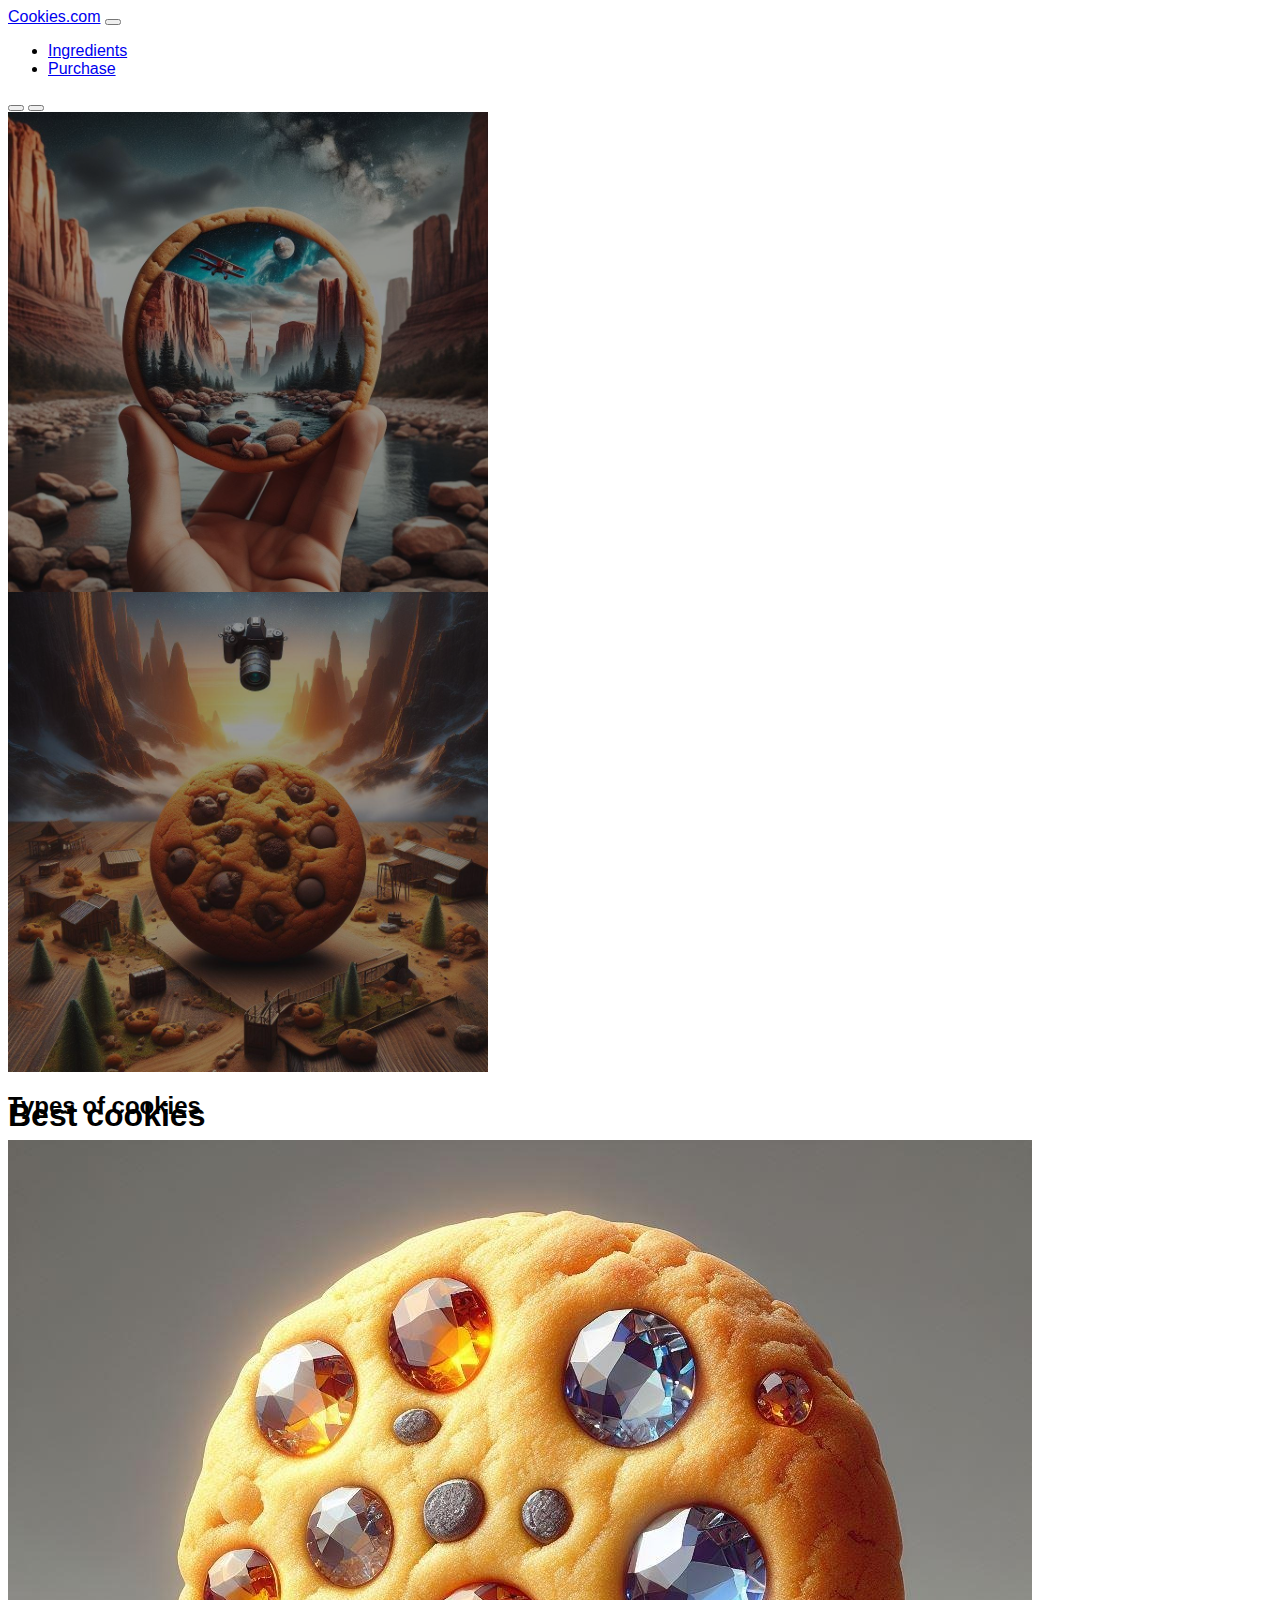
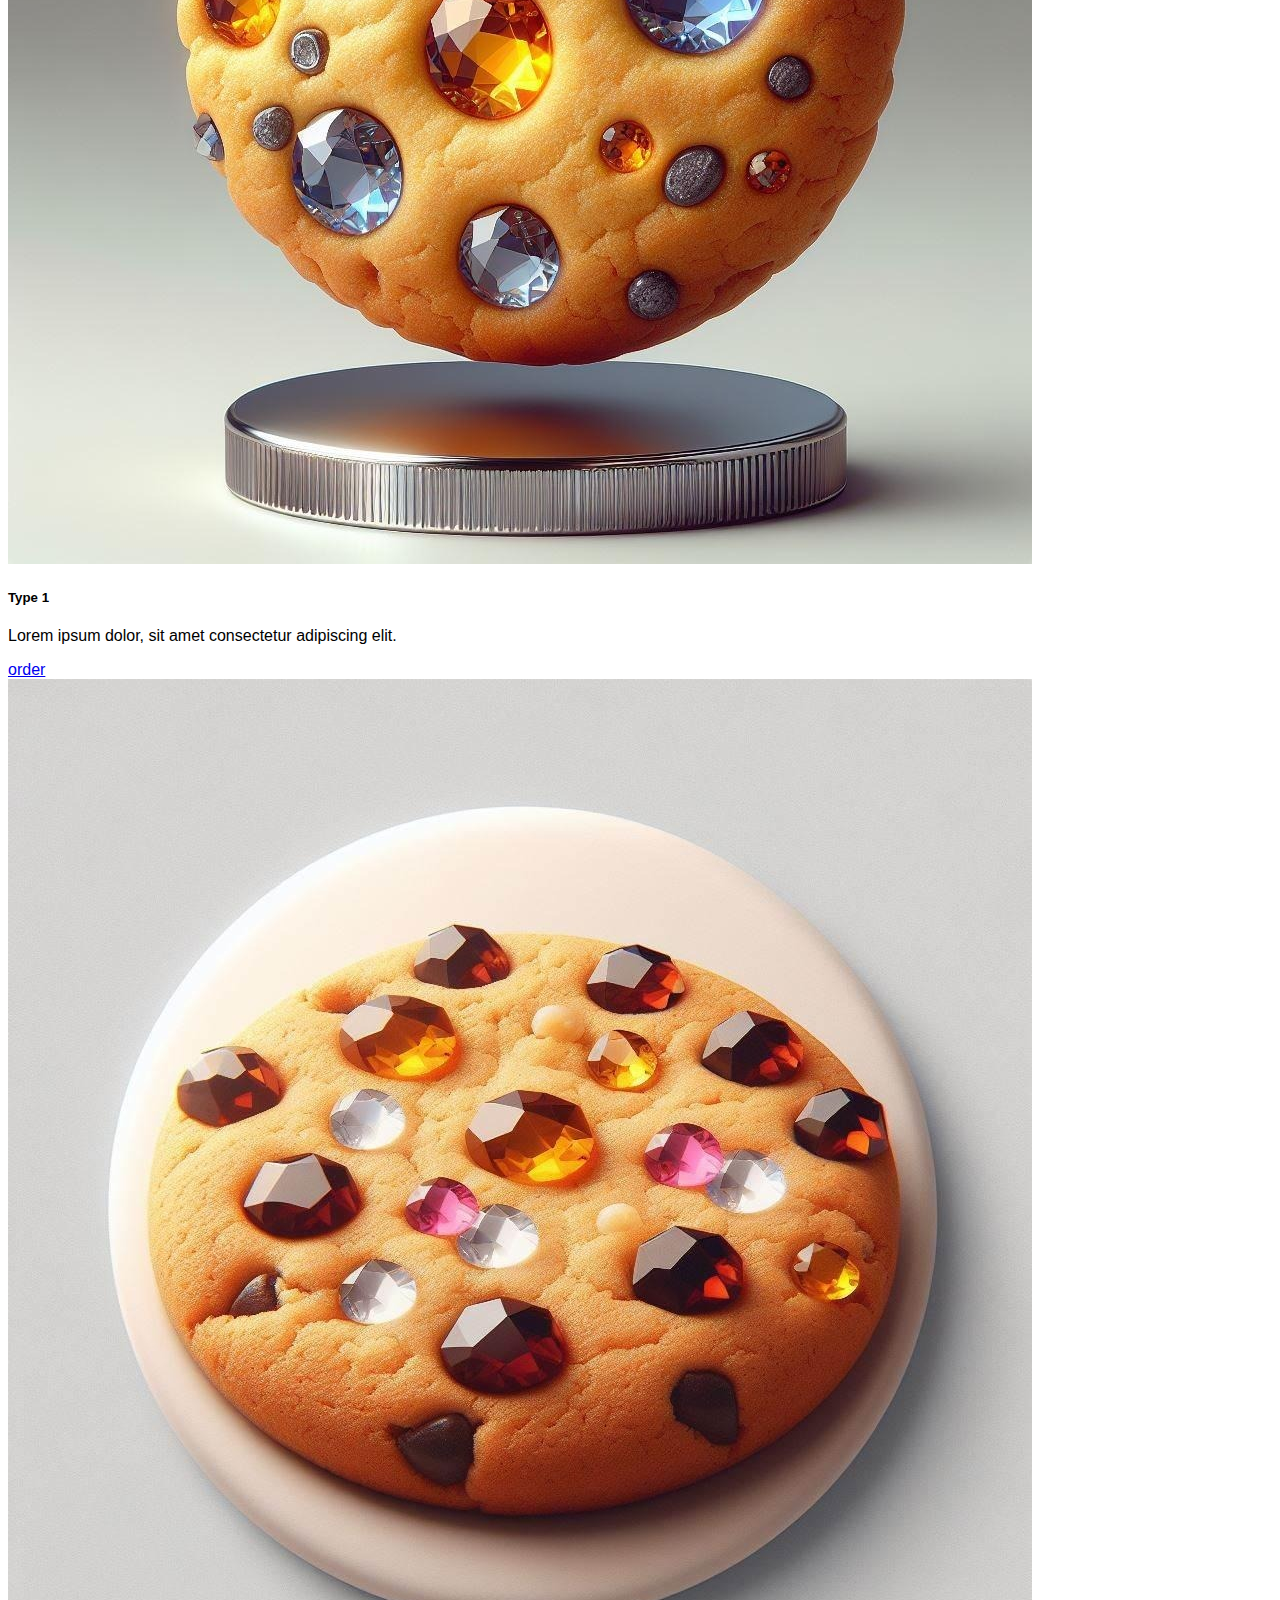
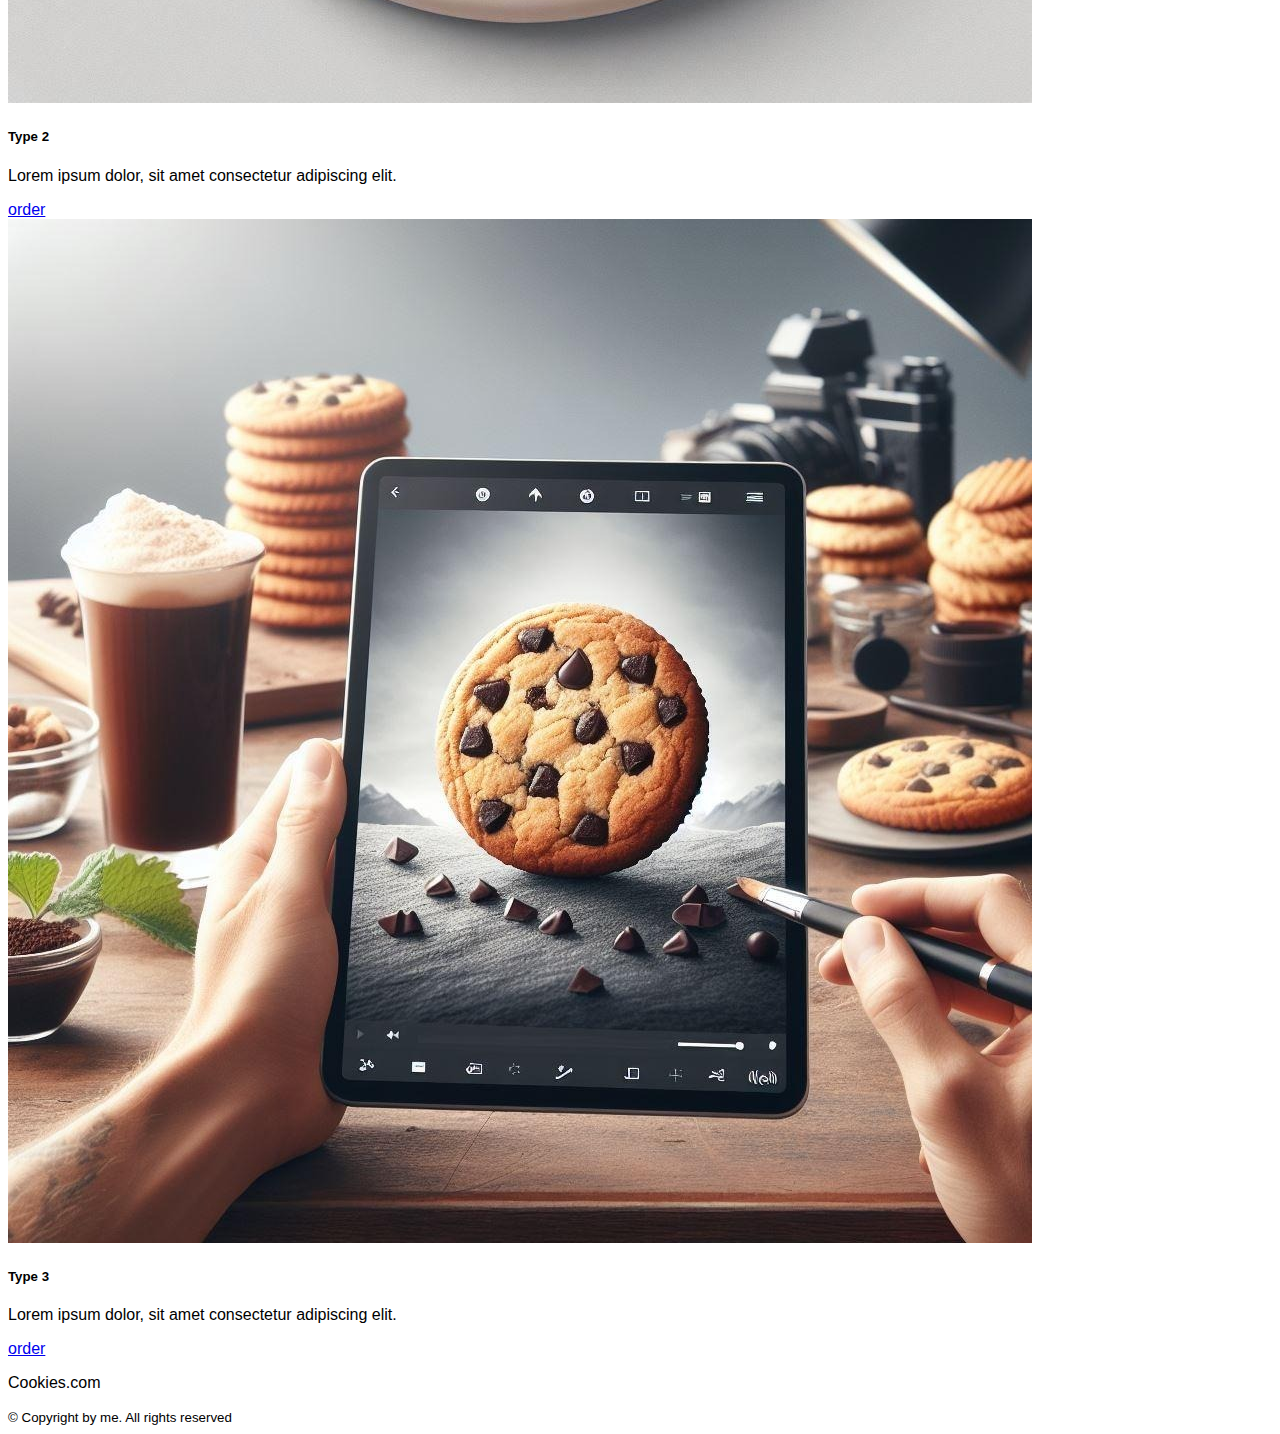
<file: index.html>
<!DOCTYPE html>

<html lang="en">

<head>
    <meta charset="UTF-8">
    <meta name="viewport" content="width=device-width, initial-scale=1.0">
    <title>Cookies.com - Best cookies</title>

    <link rel="stylesheet" href="queries.css">
    <link rel="stylesheet" href="styles.css">
    <link href="https://cdn.jsdelivr.net/npm/bootstrap@5.3.2/dist/css/bootstrap.min.css" rel="stylesheet" integrity="sha384-T3c6CoIi6uLrA9TneNEoa7RxnatzjcDSCmG1MXxSR1GAsXEV/Dwwykc2MPK8M2HN" crossorigin="anonymous">
</head>
    <body>
        <!--------------------   HEADER   -------------------->

        <header>
            
            <nav class="navbar navbar-expand-sm navbar-dark bg-dark">
                <div class="container">
                    
                    <a class="navbar-brand" href="index.html">Cookies.com</a>

                    <button class="navbar-toggler" type="button" data-bs-toggle="collapse" data-bs-target="#navbarNav" aria-controls="navbarNav" aria-expanded="false" aria-label="Toggle navigation">
                        <span class="navbar-toggler-icon"></span>
                    </button>
                    
                    <div class="collapse navbar-collapse" id="navbarNav">
                    
                        <ul class="navbar-nav mt-0">
                            <li class="nav-item">
                                <a class="nav-link" href="ingredients.html">Ingredients</a>
                            </li>
                            <li class="nav-item">
                                <a class="nav-link" href="#types">Purchase</a>
                            </li>
                        </ul>
                    </div>
                </div>
            </nav>
        </header>

        <!-- MAIN -->

        <main>

            <section>
                <!-- SLIDE SHOW -->
                <div id="SlideShLight" class="carousel carousel-light slide">
                        
                    <div class="carousel-indicators">
                        <button type="button" data-bs-target="#SlideShLight" data-bs-slide-to="0" class="active" aria-current="true" aria-label="Slide 1"></button>
                        <button type="button" data-bs-target="#SlideShLight" data-bs-slide-to="1" aria-label="Slide 2"></button>
                    </div>

                    <div class="carousel-inner">
                        
                    <!-- First slide -->
                        <div class="carousel-item active ssitem" data-bs-interval="10000">
                            
                            <img src="img/SampleCookie4.jpeg" class="d-block w-100 ssimg">

                            <div class="carousel-caption top-0 mt-5">
                                <h1 class="fw-semibold mt-5 display-1 text-uppercase container">Cookies.com</h1>
                                <a class="btn btn-danger fw-semibold px-4 py-2 fs-5 mt-2" href="#types">ORDER</a>
                                <h6 class="mt-5 d-none d-sm-block">"Lorem ipsum dolor, sit amet consectetur adipisicing elit."</h6>
                            </div>

                        </div>

                        <!-- Second Slide -->
                        <div class="carousel-item ssitem" data-bs-interval="2000">
                            <img src="img/SampleCookie5.jpeg" class="d-block w-100 ssimg">
                            <div class="carousel-caption top-0 mt-5">
                                <h1 class="fw-semibold mt-5 display-1">Best cookies</h1>
                                <a class="btn btn-danger fw-semibold px-4 py-2 fs-5 mt-2" href="#types">ORDER</a>
                                <h6 class="mt-5 d-none d-sm-block">"Different Lorem ipsum dolor, sit amet consectetur adipisicing elit."</h6>
                            </div>
                        </div>
                    </div>
                </div>
            </section>

            <section id="types">
                <h2 class="text-center fw-semibold py-5">Types of cookies</h2>

                <div class="container">
                    <div class="row">

                        <div class="col-lg mx-2 mb-md-5">
                            <div class="card">
                                    <img src="img/SamplCookie0.jpeg" class="card-img-top">
                                    <div class="card-body">
                                        <h5 class="card-title">Type 1</h5>
                                        <p class="card-text">Lorem ipsum dolor, sit amet consectetur adipiscing elit.</p>
                                        <a href="products/prod1.html" class="btn btn-danger text-uppercase">order</a>
                                    </div>
                            </div>
                        </div>
                        
                        <div class="col-lg mx-2 mb-md-5">
                            <div class="card">
                                    <img src="img/SampleCookie.jpeg" class="card-img-top">
                                    <div class="card-body">
                                        <h5 class="card-title">Type 2</h5>
                                        <p class="card-text">Lorem ipsum dolor, sit amet consectetur adipiscing elit.</p>
                                        <a href="products/prod2.html" class="btn btn-danger text-uppercase">order</a>
                                    </div>
                            </div>
                        </div>

                        <div class="col-lg mx-2">
                            <div class="card">
                                    <img src="img/SampleCookie1.jpeg" class="card-img-top">
                                    <div class="card-body">
                                        <h5 class="card-title">Type 3</h5>
                                        <p class="card-text">Lorem ipsum dolor, sit amet consectetur adipiscing elit.</p>
                                        <a href="products/prod3.html" class="btn btn-danger text-uppercase">order</a>
                                    </div>
                            </div>
                        </div>

                    </div>
                </div>
            </section>
        </main>
    
        <!-- FOOTER -->
        <footer class="bg-dark py-5 mt-5">
            <div class="container text-light text-center">
                <p class="display-5 mb-3">Cookies.com</p>
                <small class="text-white-50">&copy; Copyright by me. All rights reserved</small>
            </div>

        </footer>
        <script src="https://cdn.jsdelivr.net/npm/bootstrap@5.3.2/dist/js/bootstrap.bundle.min.js" integrity="sha384-C6RzsynM9kWDrMNeT87bh95OGNyZPhcTNXj1NW7RuBCsyN/o0jlpcV8Qyq46cDfL" crossorigin="anonymous"></script>
    </body>
</html>
</file>
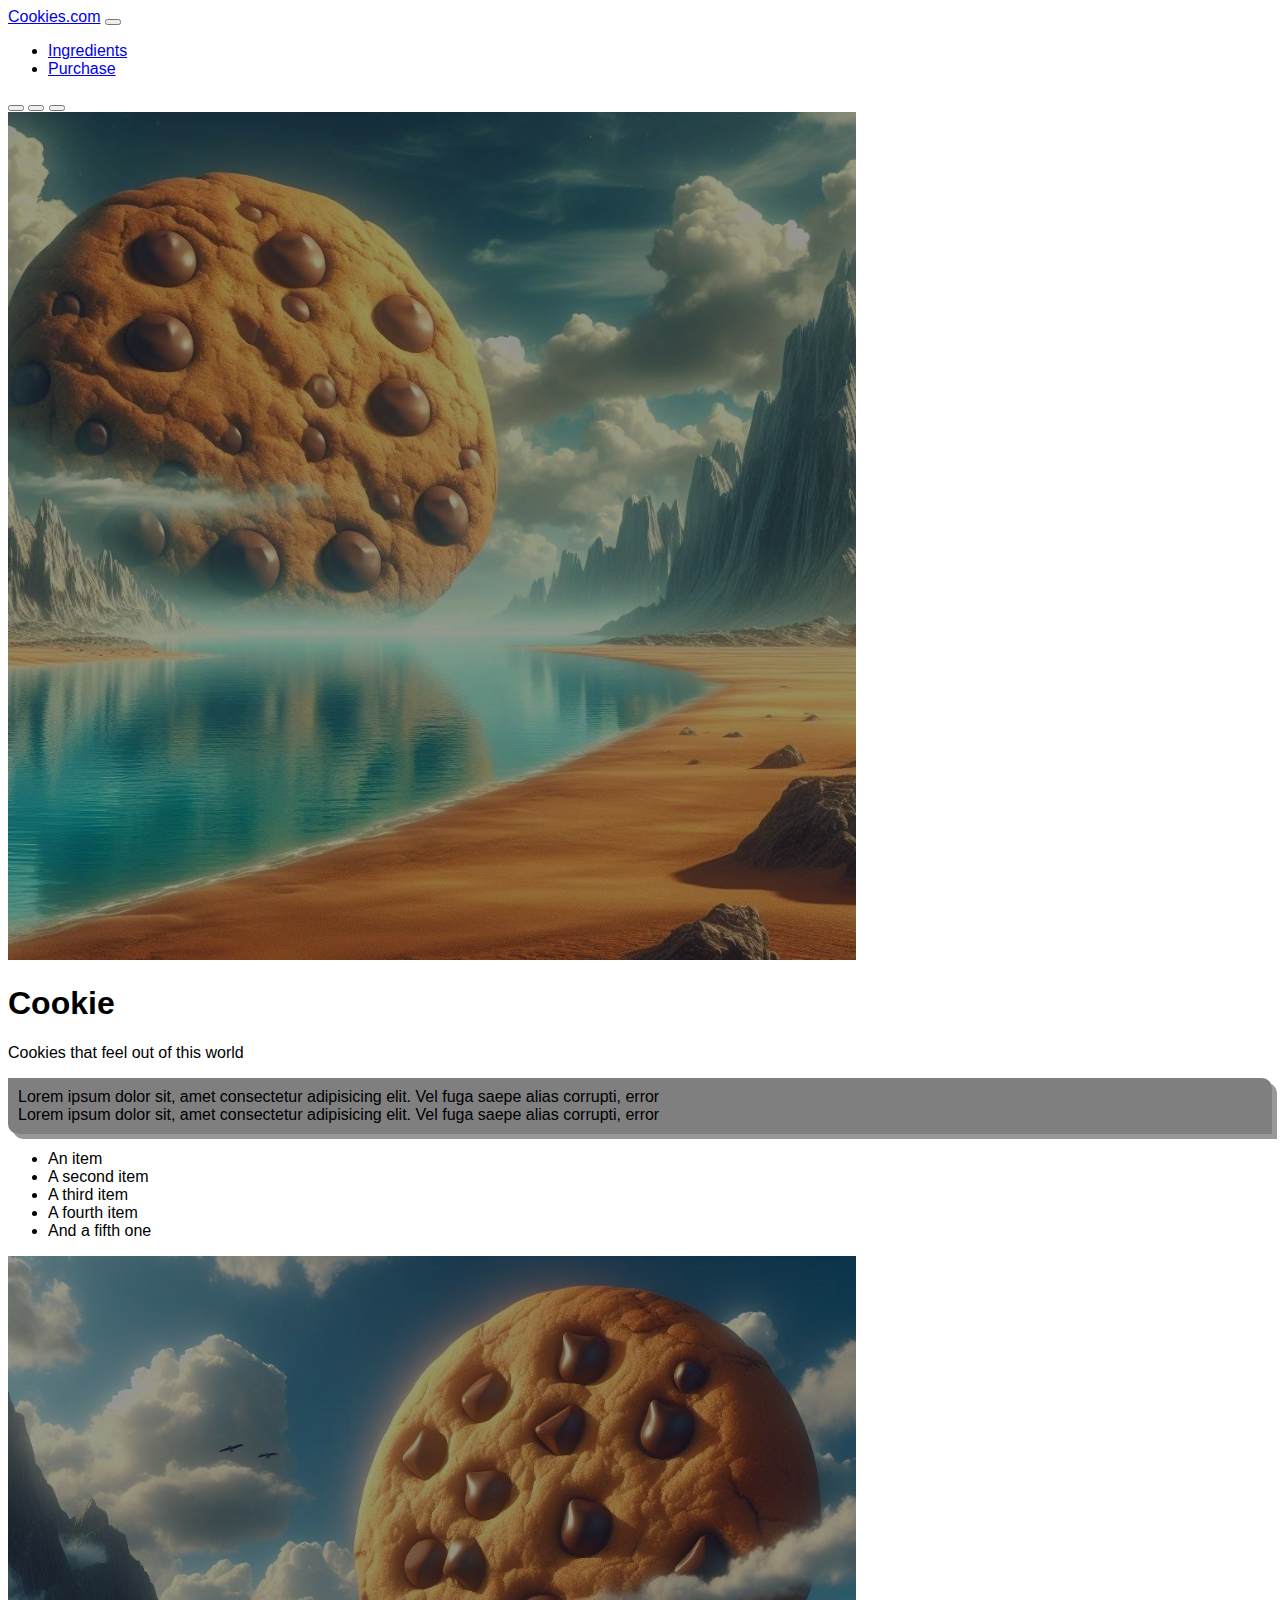
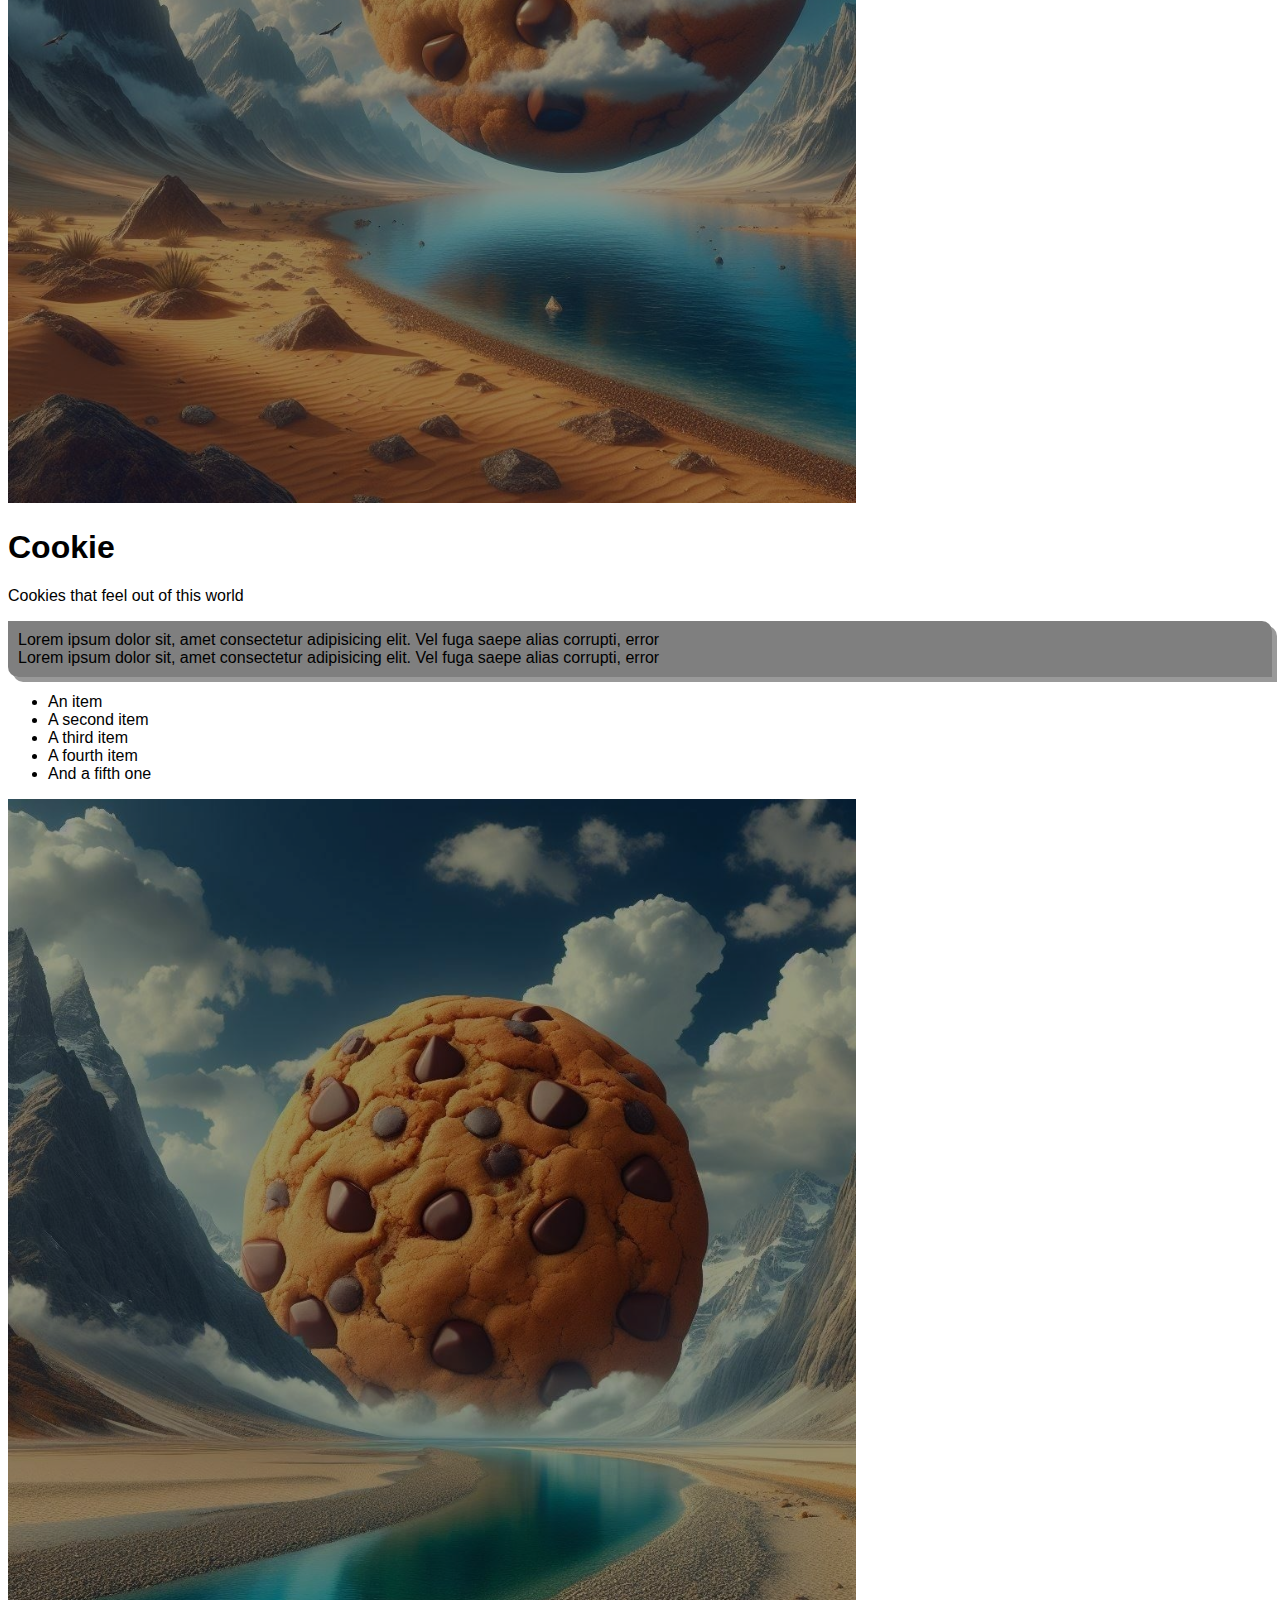
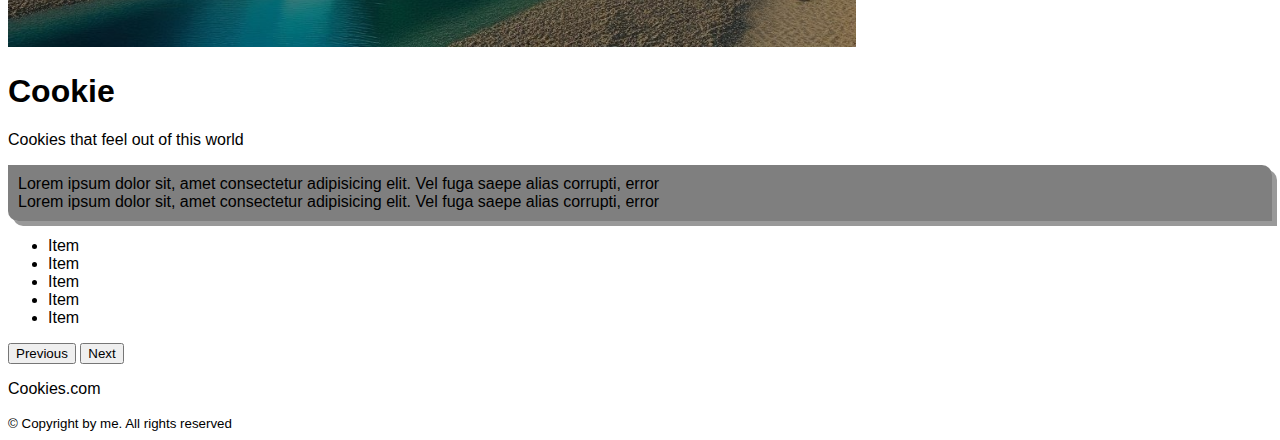
<file: ingredients.html>
<!DOCTYPE html>
<html lang="en">
<head>
    <meta charset="UTF-8">
    <meta name="viewport" content="width=device-width, initial-scale=1.0">
    <title>Cookies.com - Buy our cookies</title>

    <link rel="stylesheet" href="styles.css">
    <link rel="stylesheet" href="queries.css">
    <link href="https://cdn.jsdelivr.net/npm/bootstrap@5.3.2/dist/css/bootstrap.min.css" rel="stylesheet" integrity="sha384-T3c6CoIi6uLrA9TneNEoa7RxnatzjcDSCmG1MXxSR1GAsXEV/Dwwykc2MPK8M2HN" crossorigin="anonymous">
</head>
    <body>
        <header>
            <nav class="navbar navbar-expand-sm navbar-dark bg-dark">
                <div class="container">
                    
                    <a class="navbar-brand" href="index.html">Cookies.com</a>

                    <button class="navbar-toggler" type="button" data-bs-toggle="collapse" data-bs-target="#navbarNav" aria-controls="navbarNav" aria-expanded="false" aria-label="Toggle navigation">
                        <span class="navbar-toggler-icon"></span>
                    </button>
                    
                    <div class="collapse navbar-collapse" id="navbarNav">
                    
                        <ul class="navbar-nav mt-0">
                            <li class="nav-item">
                                <a class="nav-link" href="ingredients.html">Ingredients</a>
                            </li>
                            <li class="nav-item">
                                <a class="nav-link" href="index.html#types">Purchase</a>
                            </li>
                        </ul>
                    </div>
                </div>
            </nav>
        </header>

        <main>
            <div id="carouselExampleIndicators" class="carousel slide">
                <div class="carousel-indicators">
                    <button type="button" data-bs-target="#carouselExampleIndicators" data-bs-slide-to="0" class="active" aria-current="true" aria-label="Slide 1"></button>
                    <button type="button" data-bs-target="#carouselExampleIndicators" data-bs-slide-to="1" aria-label="Slide 2"></button>
                    <button type="button" data-bs-target="#carouselExampleIndicators" data-bs-slide-to="2" aria-label="Slide 3"></button>
                </div>
                <div class="carousel-inner">
                
                    <div class="carousel-item active">
                        <img src="img/SampleCookie8.jpeg" class="d-block w-100" style="max-height: 94.2vh; object-fit: cover; filter: brightness(0.6);">
                        <div class="carousel-caption top-0 mt-5">
                            <h1 class="fw-semibold display-1">Cookie</h1>
                            <p>Cookies that feel out of this world</p>

                            <div class="container text-center">
                                <div class="row">
                                    <div class="col-md mt-5">
                                        <p class="text-ss">
                                        Lorem ipsum dolor sit, amet consectetur adipisicing elit. Vel fuga saepe alias corrupti, error <br>
                                        Lorem ipsum dolor sit, amet consectetur adipisicing elit. Vel fuga saepe alias corrupti, error <br>
                                        </p>
                                        </div>
                                <div class="col mt-5 d-block d-sm-block">
                                        <ul class="list-group float-end w-75 cancel-form " data-bs-theme="dark">
                                            <li class="list-group-item">An item</li>
                                            <li class="list-group-item">A second item</li>
                                            <li class="list-group-item">A third item</li>
                                            <li class="list-group-item">A fourth item</li>
                                            <li class="list-group-item">And a fifth one</li>
                                        </ul>
                                    </div>
                                </div>
                            </div>
                        </div>
                    </div>
                
                <div class="carousel-item">
                    <img src="img/SampleCookie7.jpeg" class="d-block w-100" style="max-height: 94.2vh; object-fit: cover; filter: brightness(0.6);">
                    <div class="carousel-caption top-0 mt-5">
                        <h1 class="fw-semibold display-1">Cookie</h1>
                        <p>Cookies that feel out of this world</p>

                        <div class="container text-center">
                            <div class="row">
                                <div class="col-md mt-5">
                                    <p class="text-ss">
                                        Lorem ipsum dolor sit, amet consectetur adipisicing elit. Vel fuga saepe alias corrupti, error <br>
                                        Lorem ipsum dolor sit, amet consectetur adipisicing elit. Vel fuga saepe alias corrupti, error <br>
                                    </p>
                                    </div>
                            <div class="col mt-5 d-block d-sm-block">
                                    <ul class="list-group float-end w-75 cancel-form " data-bs-theme="dark">
                                        <li class="list-group-item">An item</li>
                                        <li class="list-group-item">A second item</li>
                                        <li class="list-group-item">A third item</li>
                                        <li class="list-group-item">A fourth item</li>
                                        <li class="list-group-item">And a fifth one</li>
                                    </ul>
                                </div>
                            </div>
                        </div>
                    </div>
                </div>
                
                <div class="carousel-item">
                    <img src="img/SampleCookie9.jpeg" class="d-block w-100" style="max-height: 94.2vh; object-fit: cover; filter: brightness(0.6);">
                    <div class="carousel-caption top-0 mt-5">
                        <h1 class="fw-semibold display-1">Cookie</h1>
                        <p>Cookies that feel out of this world</p>

                        <div class="container text-center">
                            <div class="row">
                                <div class="col-md mt-5">
                                    <p class="text-ss">
                                        Lorem ipsum dolor sit, amet consectetur adipisicing elit. Vel fuga saepe alias corrupti, error <br>
                                        Lorem ipsum dolor sit, amet consectetur adipisicing elit. Vel fuga saepe alias corrupti, error <br>
                                    </p>
                                </div>
                            <div class="col mt-5 d-block d-sm-block">
                                    <ul class="list-group float-end w-75 cancel-form " data-bs-theme="dark">
                                        <li class="list-group-item">Item</li>
                                        <li class="list-group-item">Item</li>
                                        <li class="list-group-item">Item</li>
                                        <li class="list-group-item">Item</li>
                                        <li class="list-group-item">Item</li>
                                    </ul>
                                </div>
                            </div>
                        </div>
                    </div>
                </div>
                
                <button class="carousel-control-prev" type="button" data-bs-target="#carouselExampleIndicators" data-bs-slide="prev">
                    <span class="carousel-control-prev-icon" aria-hidden="true"></span>
                    <span class="visually-hidden">Previous</span>
                </button>
                <button class="carousel-control-next" type="button" data-bs-target="#carouselExampleIndicators" data-bs-slide="next">
                    <span class="carousel-control-next-icon" aria-hidden="true"></span>
                    <span class="visually-hidden">Next</span>
                </button>
            </div>

        </main>

                <!-- FOOTER -->
                <footer class="bg-dark py-5 mt-5">
                    <div class="container text-light text-center">
                        <p class="display-5 mb-3">Cookies.com</p>
                        <small class="text-white-50">&copy; Copyright by me. All rights reserved</small>
                    </div>
        
                </footer>
        
        <script src="https://cdn.jsdelivr.net/npm/bootstrap@5.3.2/dist/js/bootstrap.bundle.min.js" integrity="sha384-C6RzsynM9kWDrMNeT87bh95OGNyZPhcTNXj1NW7RuBCsyN/o0jlpcV8Qyq46cDfL" crossorigin="anonymous"></script>
    </body>
</html>
</file>
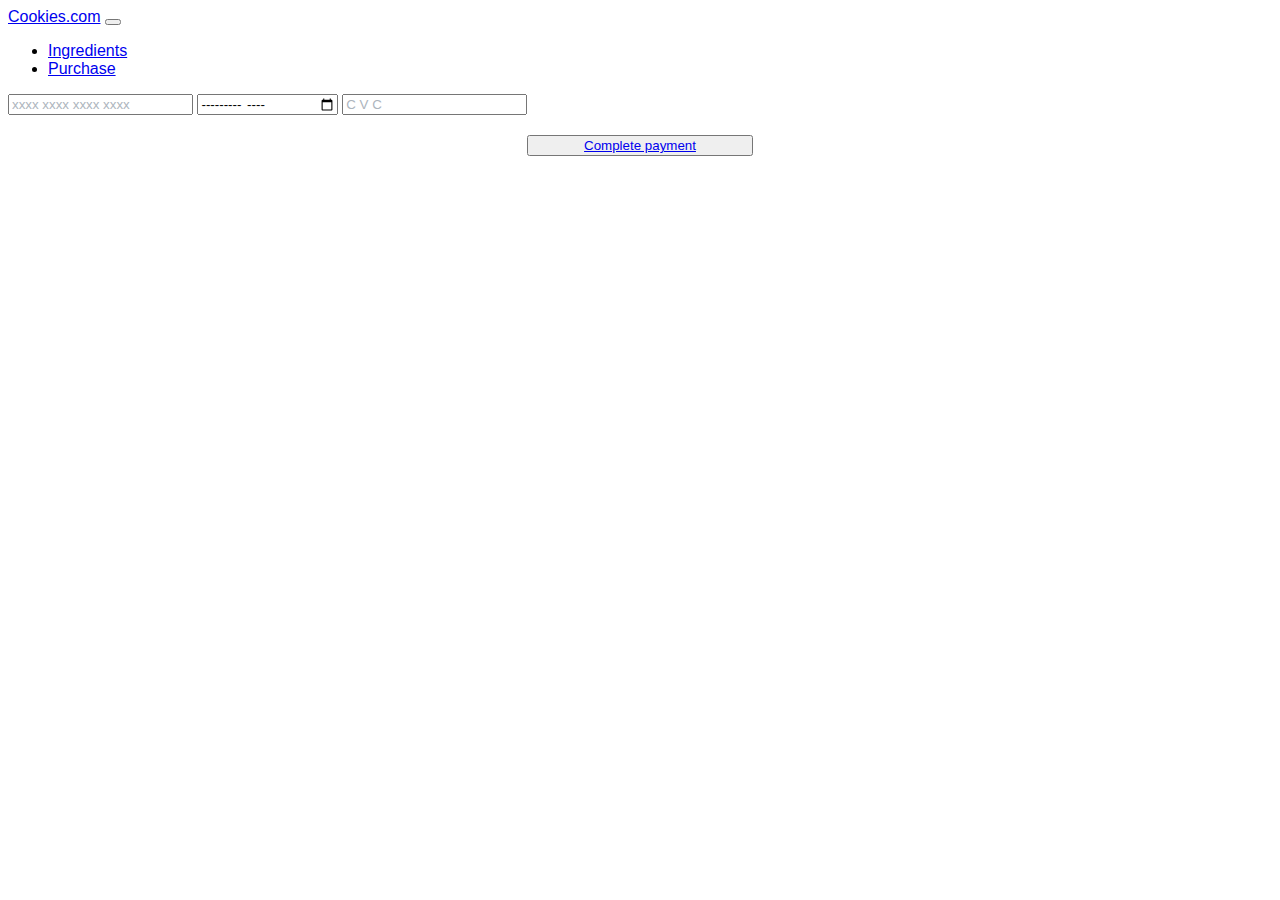
<file: payment.html>
<!DOCTYPE html>
<html lang="en">
<head>
    <meta charset="UTF-8">
    <meta name="viewport" content="width=device-width, initial-scale=1.0">
    <title>Cookies.com - Payment</title>

    <link rel="stylesheet" href="queries.css">
    <link rel="stylesheet" href="styles.css">
    <link href="https://cdn.jsdelivr.net/npm/bootstrap@5.3.2/dist/css/bootstrap.min.css" rel="stylesheet" integrity="sha384-T3c6CoIi6uLrA9TneNEoa7RxnatzjcDSCmG1MXxSR1GAsXEV/Dwwykc2MPK8M2HN" crossorigin="anonymous">
</head>
    <body>
    
        <!-- HEADER -->
        <header>
            <section>
                <nav class="navbar navbar-expand-sm navbar-dark bg-dark">
                    <div class="container">
                        
                        <a class="navbar-brand" href="../index.html">Cookies.com</a>

                        <button class="navbar-toggler" type="button" data-bs-toggle="collapse" data-bs-target="#navbarNav" aria-controls="navbarNav" aria-expanded="false" aria-label="Toggle navigation">
                            <span class="navbar-toggler-icon"></span>
                        </button>
                        
                        <div class="collapse navbar-collapse" id="navbarNav">
                        
                            <ul class="navbar-nav mt-0">
                                <li class="nav-item">
                                    <a class="nav-link" href="../ingredients.html">Ingredients</a>
                                </li>
                                <li class="nav-item">
                                    <a class="nav-link" href="index.html#types">Purchase</a>
                                </li>
                            </ul>
                        </div>
                    </div>
                </nav>
            </section>
        </header>
    
        <!-- MAIN -->
        <main>
            <section>
                <div class="container">
                    <div class="row">
                        <div>
                            <form>
                                <input type="tel" inputmode="numeric" pattern="[0-9\s]{13,19}" autocomplete="cc-number" maxlenght="19"
                                class="form-control py-2 mt-3 mx-auto" data-bs-theme="dark" placeholder="xxxx xxxx xxxx xxxx" required>
                                <input type="month" class="form-control py-2 mt-0 mx-auto" data-bs-theme="dark" placeholder="Validity - MM / RR" required>
                                <input type="number" inputmode="numeric" pattern="([0-9][0-9][0-9])" maxlength="3"
                                class="form-control py-2 mt-3 mx-auto" data-bs-theme="dark" placeholder="C V C" required>
                            
                                <div class="center-container">
                                    <button class="btn btn-danger text-uppercase fs-5 py-1" type="submit"><a href="ordered.html" class="text-decoration-none text-light btn-size">Complete payment</a></button>
                                </div>
                            </form>
                        </div>
                    </div>
                </div>
            </section>
        </main>

    </body>
</html>
</file>
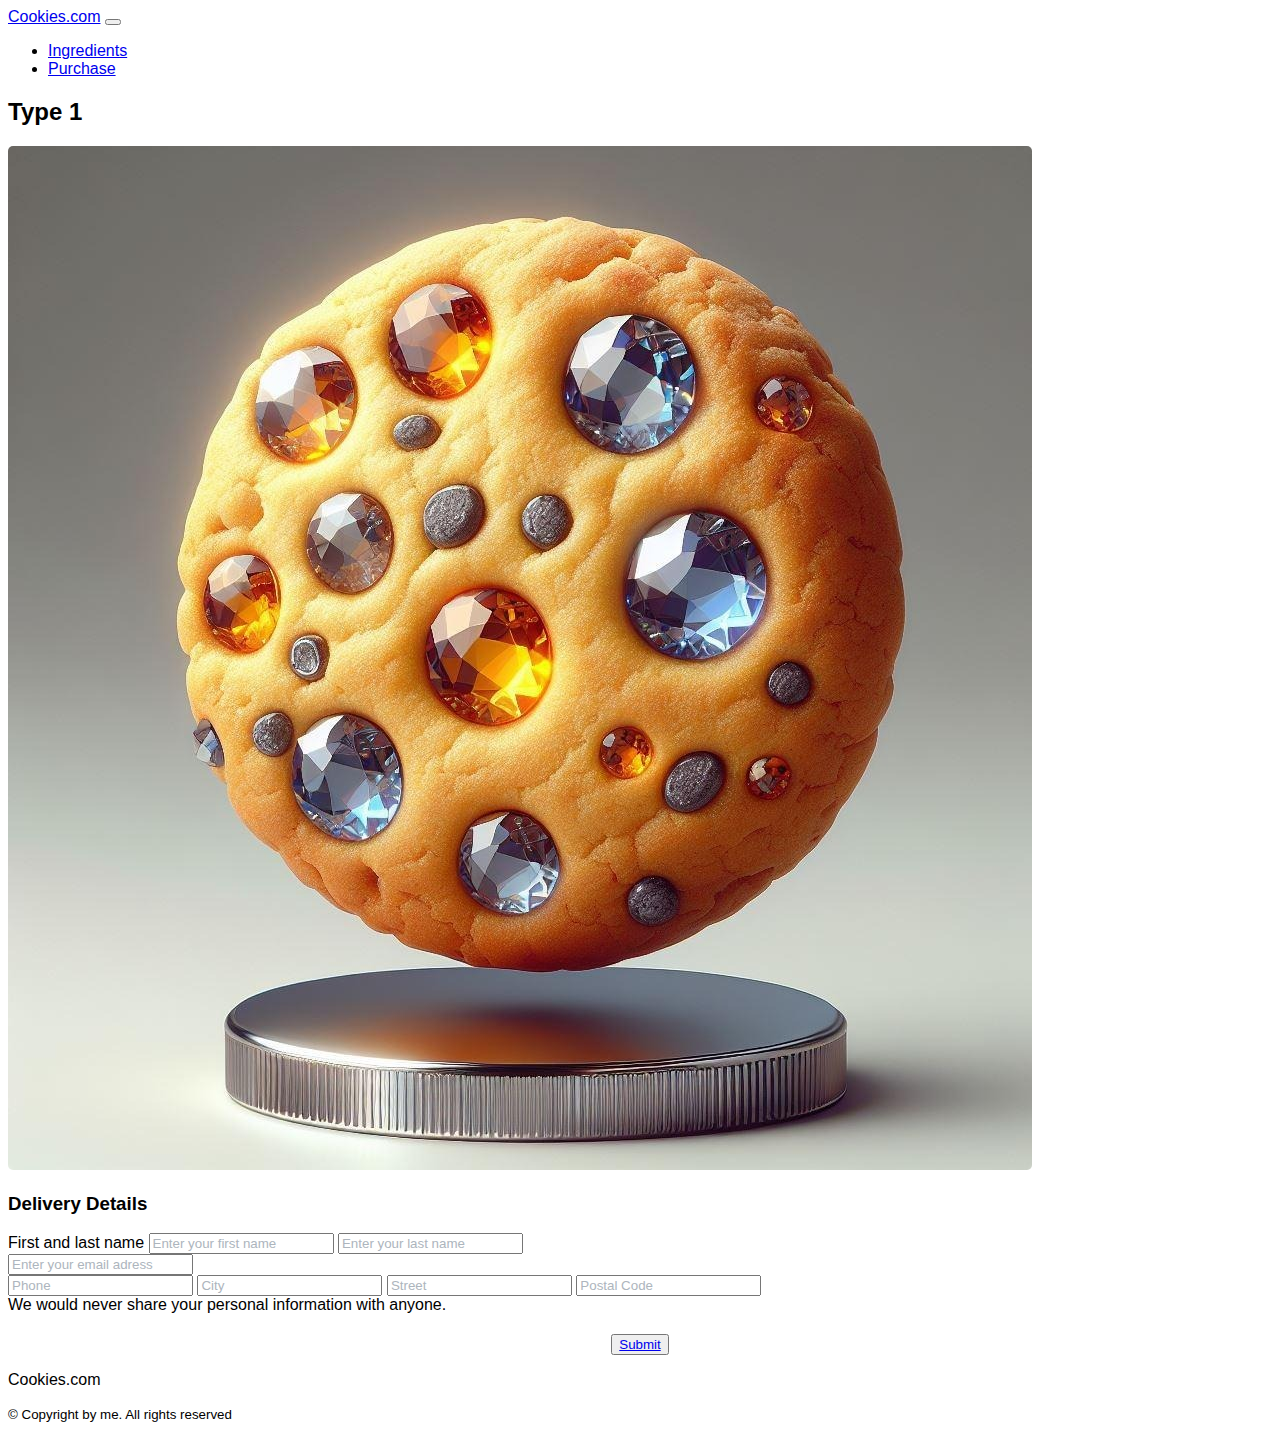
<file: products/prod1.html>
<!DOCTYPE html>
<html lang="en">
<head>
    <meta charset="UTF-8">
    <meta name="viewport" content="width=device-width, initial-scale=1.0">
    <title>Cookies.com - Buy our cookies</title>

    <link rel="stylesheet" href="../queries.css">
    <link rel="stylesheet" href="../styles.css">
    <link href="https://cdn.jsdelivr.net/npm/bootstrap@5.3.2/dist/css/bootstrap.min.css" rel="stylesheet" integrity="sha384-T3c6CoIi6uLrA9TneNEoa7RxnatzjcDSCmG1MXxSR1GAsXEV/Dwwykc2MPK8M2HN" crossorigin="anonymous">
</head>
    <body>
        <!-- HEADER -->
        <header>
            <section>
                <nav class="navbar navbar-expand-sm navbar-dark bg-dark">
                    <div class="container">
                        
                        <a class="navbar-brand" href="../index.html">Cookies.com</a>

                        <button class="navbar-toggler" type="button" data-bs-toggle="collapse" data-bs-target="#navbarNav" aria-controls="navbarNav" aria-expanded="false" aria-label="Toggle navigation">
                            <span class="navbar-toggler-icon"></span>
                        </button>
                        
                        <div class="collapse navbar-collapse" id="navbarNav">
                        
                            <ul class="navbar-nav mt-0">
                                <li class="nav-item">
                                    <a class="nav-link" href="../ingredients.html">Ingredients</a>
                                </li>
                                <li class="nav-item">
                                    <a class="nav-link" href="#DD">Purchase</a>
                                </li>
                            </ul>
                        </div>
                    </div>
                </nav>
            </section>
        </header>

        <!-- MAIN -->
        <main>
            <section>
                <div class="container">
                    <div class="row">
                        <h2 class="text-center fw-semibold py-5">Type 1</h2>

                        <img src="../img/SamplCookie0.jpeg" class="rounded mx-auto d-block" alt="...">

                        <h3 class="text-center fw-semibold pb-5 mt-5" id="DD">Delivery Details</h3>
                        <!-- NAME -->
                        <div class="input-group mx-auto">
                            <span  data-bs-theme="dark" class="input-group-text fw-semibold cancel-form">First and last name</span>
                            <input data-bs-theme="dark" class="form-control f-md bg-dark" type="text" placeholder="Enter your first name">
                            <input data-bs-theme="dark" class="form-control f-md bg-dark" type="text" placeholder="Enter your last name">
                        </div>
                        <!-- EMAIL -->
                        <div class="mb-3">
                            <input type="email" class="form-control py-2 mt-3 mx-auto" data-bs-theme="dark" id="exampleInputEmail1" placeholder="Enter your email adress">
                        </div>
                        <!-- Street, City, Postal Code, Phone-->
                        <div>
                            <input type="tel" class="form-control py-2 mt-0 mx-auto" data-bs-theme="dark" placeholder="Phone">
                            <input type="text" class="form-control py-2 mt-3 mx-auto" data-bs-theme="dark" placeholder="City">
                            <input type="text" class="form-control py-2 mt-3 mx-auto" data-bs-theme="dark" placeholder="Street">
                            <input type="text" class="form-control py-2 mt-3 mx-auto" data-bs-theme="dark" placeholder="Postal Code">
                            <div class="form-text text-center">We would never share your personal information with anyone.</div>
                        </div>
                        
                        <div class="center-container">
                            <button class="btn btn-danger text-uppercase fs-5 px-5 py-1" type="submit"><a href="../payment.html" class="text-decoration-none text-light">Submit</a></button>
                        </div>
                    
                    </div>
                </div>
            </section>
        </main>

        <!-- Footer -->
        <footer class="bg-dark py-5 mt-5">
            <div class="container text-light text-center">
                <p class="display-5 mb-3">Cookies.com</p>
                <small class="text-white-50">&copy; Copyright by me. All rights reserved</small>
            </div>

        </footer>
        <script src="https://cdn.jsdelivr.net/npm/bootstrap@5.3.2/dist/js/bootstrap.bundle.min.js" integrity="sha384-C6RzsynM9kWDrMNeT87bh95OGNyZPhcTNXj1NW7RuBCsyN/o0jlpcV8Qyq46cDfL" crossorigin="anonymous"></script>
    </body>
</html>
</file>
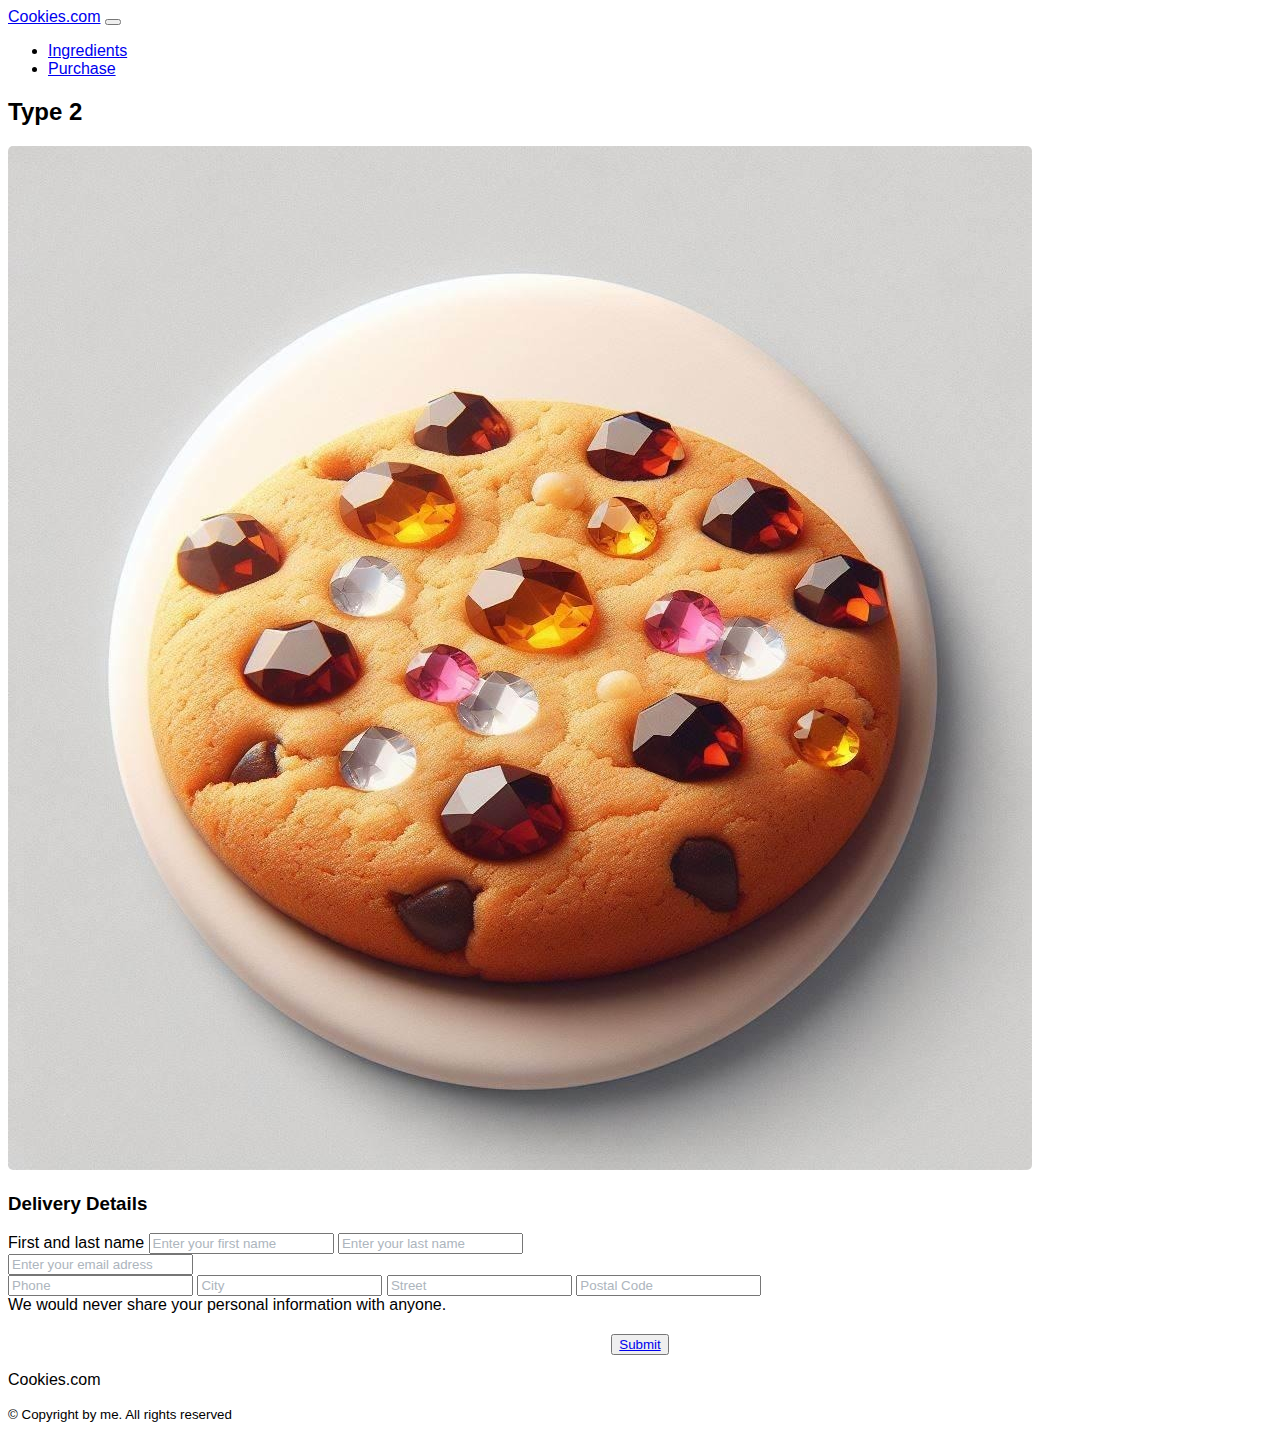
<file: products/prod2.html>
<!DOCTYPE html>
<html lang="en">
<head>
    <meta charset="UTF-8">
    <meta name="viewport" content="width=device-width, initial-scale=1.0">
    <title>Cookies.com - Buy our cookies</title>

    <link rel="stylesheet" href="../queries.css">
    <link rel="stylesheet" href="../styles.css">
    <link href="https://cdn.jsdelivr.net/npm/bootstrap@5.3.2/dist/css/bootstrap.min.css" rel="stylesheet" integrity="sha384-T3c6CoIi6uLrA9TneNEoa7RxnatzjcDSCmG1MXxSR1GAsXEV/Dwwykc2MPK8M2HN" crossorigin="anonymous">
</head>
    <body>
        <!-- HEADER -->
        <header>
            <section>
                <nav class="navbar navbar-expand-sm navbar-dark bg-dark">
                    <div class="container">
                        
                        <a class="navbar-brand" href="../index.html">Cookies.com</a>

                        <button class="navbar-toggler" type="button" data-bs-toggle="collapse" data-bs-target="#navbarNav" aria-controls="navbarNav" aria-expanded="false" aria-label="Toggle navigation">
                            <span class="navbar-toggler-icon"></span>
                        </button>
                        
                        <div class="collapse navbar-collapse" id="navbarNav">
                        
                            <ul class="navbar-nav mt-0">
                                <li class="nav-item">
                                    <a class="nav-link" href="../ingredients.html">Ingredients</a>
                                </li>
                                <li class="nav-item">
                                    <a class="nav-link" href="#DD">Purchase</a>
                                </li>
                            </ul>
                        </div>
                    </div>
                </nav>
            </section>
        </header>

        <!-- MAIN -->
        <main>
            <section>
                <div class="container">
                    <div class="row">
                        <h2 class="text-center fw-semibold py-5">Type 2</h2>

                        <img src="../img/SampleCookie.jpeg" class="rounded mx-auto d-block" alt="...">

                        <h3 class="text-center fw-semibold pb-5 mt-5" id="DD">Delivery Details</h3>
                        <!-- NAME -->
                        <div class="input-group mx-auto">
                            <span  data-bs-theme="dark" class="input-group-text fw-semibold cancel-form">First and last name</span>
                            <input data-bs-theme="dark" class="form-control f-md bg-dark" type="text" placeholder="Enter your first name">
                            <input data-bs-theme="dark" class="form-control f-md bg-dark" type="text" placeholder="Enter your last name">
                        </div>
                        <!-- EMAIL -->
                        <div class="mb-3">
                            <input type="email" class="form-control py-2 mt-3 mx-auto" data-bs-theme="dark" id="exampleInputEmail1" placeholder="Enter your email adress">
                        </div>
                        <!-- Street, City, Postal Code, Phone-->
                        <div>
                            <input type="tel" class="form-control py-2 mt-0 mx-auto" data-bs-theme="dark" placeholder="Phone">
                            <input type="text" class="form-control py-2 mt-3 mx-auto" data-bs-theme="dark" placeholder="City">
                            <input type="text" class="form-control py-2 mt-3 mx-auto" data-bs-theme="dark" placeholder="Street">
                            <input type="text" class="form-control py-2 mt-3 mx-auto" data-bs-theme="dark" placeholder="Postal Code">
                            <div class="form-text text-center">We would never share your personal information with anyone.</div>
                        </div>
                        
                        <div class="center-container">
                            <button class="btn btn-danger text-uppercase fs-5 px-5 py-1" type="submit"><a href="../payment.html" class="text-decoration-none text-light">Submit</a></button>
                        </div>
                    
                    </div>
                </div>
            </section>
        </main>

        <!-- Footer -->
        <footer class="bg-dark py-5 mt-5">
            <div class="container text-light text-center">
                <p class="display-5 mb-3">Cookies.com</p>
                <small class="text-white-50">&copy; Copyright by me. All rights reserved</small>
            </div>

        </footer>
        <script src="https://cdn.jsdelivr.net/npm/bootstrap@5.3.2/dist/js/bootstrap.bundle.min.js" integrity="sha384-C6RzsynM9kWDrMNeT87bh95OGNyZPhcTNXj1NW7RuBCsyN/o0jlpcV8Qyq46cDfL" crossorigin="anonymous"></script>
    </body>
</html>
</file>
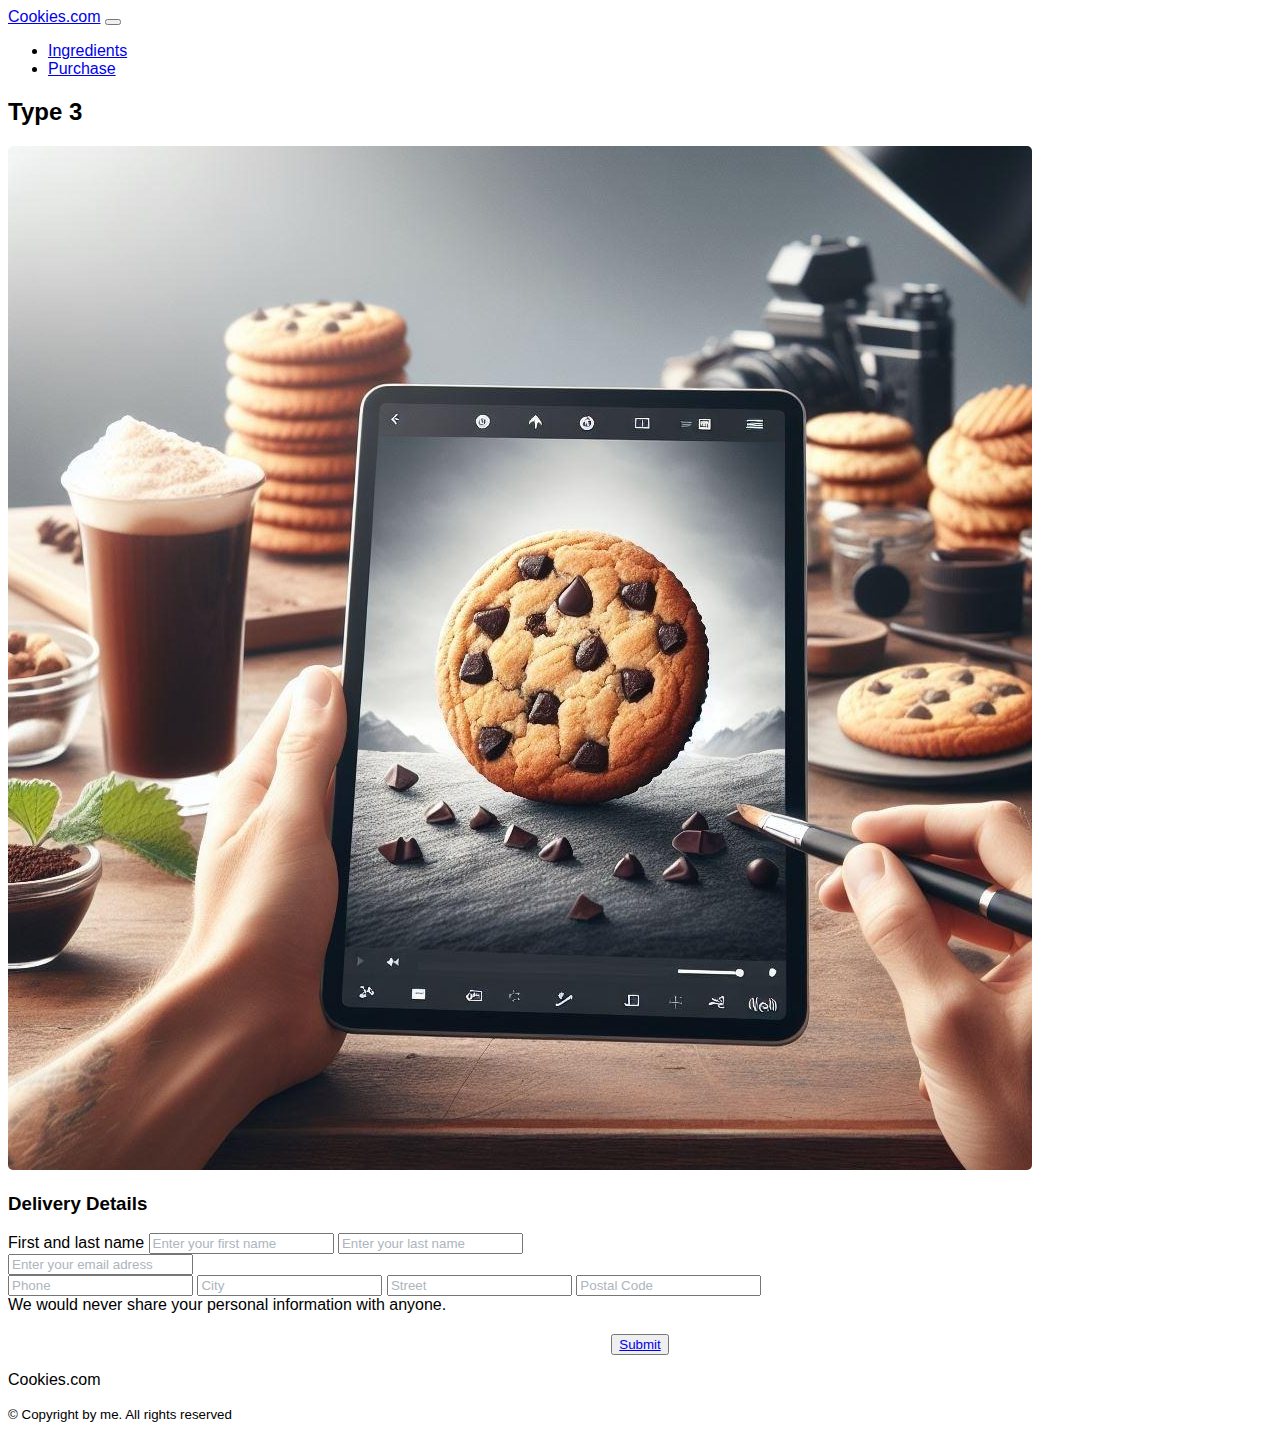
<file: products/prod3.html>
<!DOCTYPE html>
<html lang="en">
<head>
    <meta charset="UTF-8">
    <meta name="viewport" content="width=device-width, initial-scale=1.0">
    <title>Cookies.com - Buy our cookies</title>

    <link rel="stylesheet" href="../queries.css">
    <link rel="stylesheet" href="../styles.css">
    <link href="https://cdn.jsdelivr.net/npm/bootstrap@5.3.2/dist/css/bootstrap.min.css" rel="stylesheet" integrity="sha384-T3c6CoIi6uLrA9TneNEoa7RxnatzjcDSCmG1MXxSR1GAsXEV/Dwwykc2MPK8M2HN" crossorigin="anonymous">
</head>
    <body>
        <!-- HEADER -->
        <header>
            <section>
                <nav class="navbar navbar-expand-sm navbar-dark bg-dark">
                    <div class="container">
                        
                        <a class="navbar-brand" href="../index.html">Cookies.com</a>

                        <button class="navbar-toggler" type="button" data-bs-toggle="collapse" data-bs-target="#navbarNav" aria-controls="navbarNav" aria-expanded="false" aria-label="Toggle navigation">
                            <span class="navbar-toggler-icon"></span>
                        </button>
                        
                        <div class="collapse navbar-collapse" id="navbarNav">
                        
                            <ul class="navbar-nav mt-0">
                                <li class="nav-item">
                                    <a class="nav-link" href="../ingredients.html">Ingredients</a>
                                </li>
                                <li class="nav-item">
                                    <a class="nav-link" href="#DD">Purchase</a>
                                </li>
                            </ul>
                        </div>
                    </div>
                </nav>
            </section>
        </header>

        <!-- MAIN -->
        <main>
            <section>
                <div class="container">
                    <div class="row">
                        <h2 class="text-center fw-semibold py-5">Type 3</h2>

                        <img src="../img/SampleCookie1.jpeg" class="rounded mx-auto d-block" alt="...">

                        <h3 class="text-center fw-semibold pb-5 mt-5" id="DD">Delivery Details</h3>
                        <!-- NAME -->
                        <div class="input-group mx-auto">
                            <span  data-bs-theme="dark" class="input-group-text fw-semibold cancel-form">First and last name</span>
                            <input data-bs-theme="dark" class="form-control f-md bg-dark" type="text" placeholder="Enter your first name">
                            <input data-bs-theme="dark" class="form-control f-md bg-dark" type="text" placeholder="Enter your last name">
                        </div>
                        <!-- EMAIL -->
                        <div class="mb-3">
                            <input type="email" class="form-control py-2 mt-3 mx-auto" data-bs-theme="dark" id="exampleInputEmail1" placeholder="Enter your email adress">
                        </div>
                        <!-- Street, City, Postal Code, Phone-->
                        <div>
                            <input type="tel" class="form-control py-2 mt-0 mx-auto" data-bs-theme="dark" placeholder="Phone">
                            <input type="text" class="form-control py-2 mt-3 mx-auto" data-bs-theme="dark" placeholder="City">
                            <input type="text" class="form-control py-2 mt-3 mx-auto" data-bs-theme="dark" placeholder="Street">
                            <input type="text" class="form-control py-2 mt-3 mx-auto" data-bs-theme="dark" placeholder="Postal Code">
                            <div class="form-text text-center">We would never share your personal information with anyone.</div>
                        </div>
                        
                        <div class="center-container">
                            <button class="btn btn-danger text-uppercase fs-5 px-5 py-1" type="submit"><a href="../payment.html" class="text-decoration-none text-light">Submit</a></button>
                        </div>
                    
                    </div>
                </div>
            </section>
        </main>

        <!-- Footer -->
        <footer class="bg-dark py-5 mt-5">
            <div class="container text-light text-center">
                <p class="display-5 mb-3">Cookies.com</p>
                <small class="text-white-50">&copy; Copyright by me. All rights reserved</small>
            </div>

        </footer>
        <script src="https://cdn.jsdelivr.net/npm/bootstrap@5.3.2/dist/js/bootstrap.bundle.min.js" integrity="sha384-C6RzsynM9kWDrMNeT87bh95OGNyZPhcTNXj1NW7RuBCsyN/o0jlpcV8Qyq46cDfL" crossorigin="anonymous"></script>
    </body>
</html>
</file>
<file: queries.css>
@media only screen and (max-width: 768px) {
.f-md {
    border-radius: 5px !important;
    width: 515px !important;
    margin-top: 15px;
}

.input-group-text {
    background: none !important;
    border: none !important;
    color: black !important;
}

.cancel-form {
    display: none !important;
}

}
</file>
<file: styles.css>
* {
    font-family: sans-serif;
}

.ssitem {
    height: 480px;
}

.ssimg {
    height: 100%;
    filter: brightness(0.6);
    background-size: cover;
    object-fit: cover;
    background-attachment: fixed;
}

.image-sect-modal {
    object-fit: cover;
}

.image-sect-modal img {
    height: 100%;
}

.form-control::placeholder {
    color: #adb5bd !important;
}

.form-control {
    max-width: 560px !important;
}

.rounded {
    border-radius: 5px !important;
}

.input-group {
    max-width: 585px !important;
}

.center-container {
    display: flex;
    justify-content: center;
    align-items: center;
    padding-top: 20px;
}

.btn-size {
    padding: 9px 49px;
}

.text-ss {
    background-color: rgba(0, 0, 0, 0.5); 
    border-radius: 0 10px 0 10px;
    text-align: justify;
    box-shadow: 5px 5px 0 rgba(0, 0, 0, 0.4);
    padding: 10px;
}
</file>
